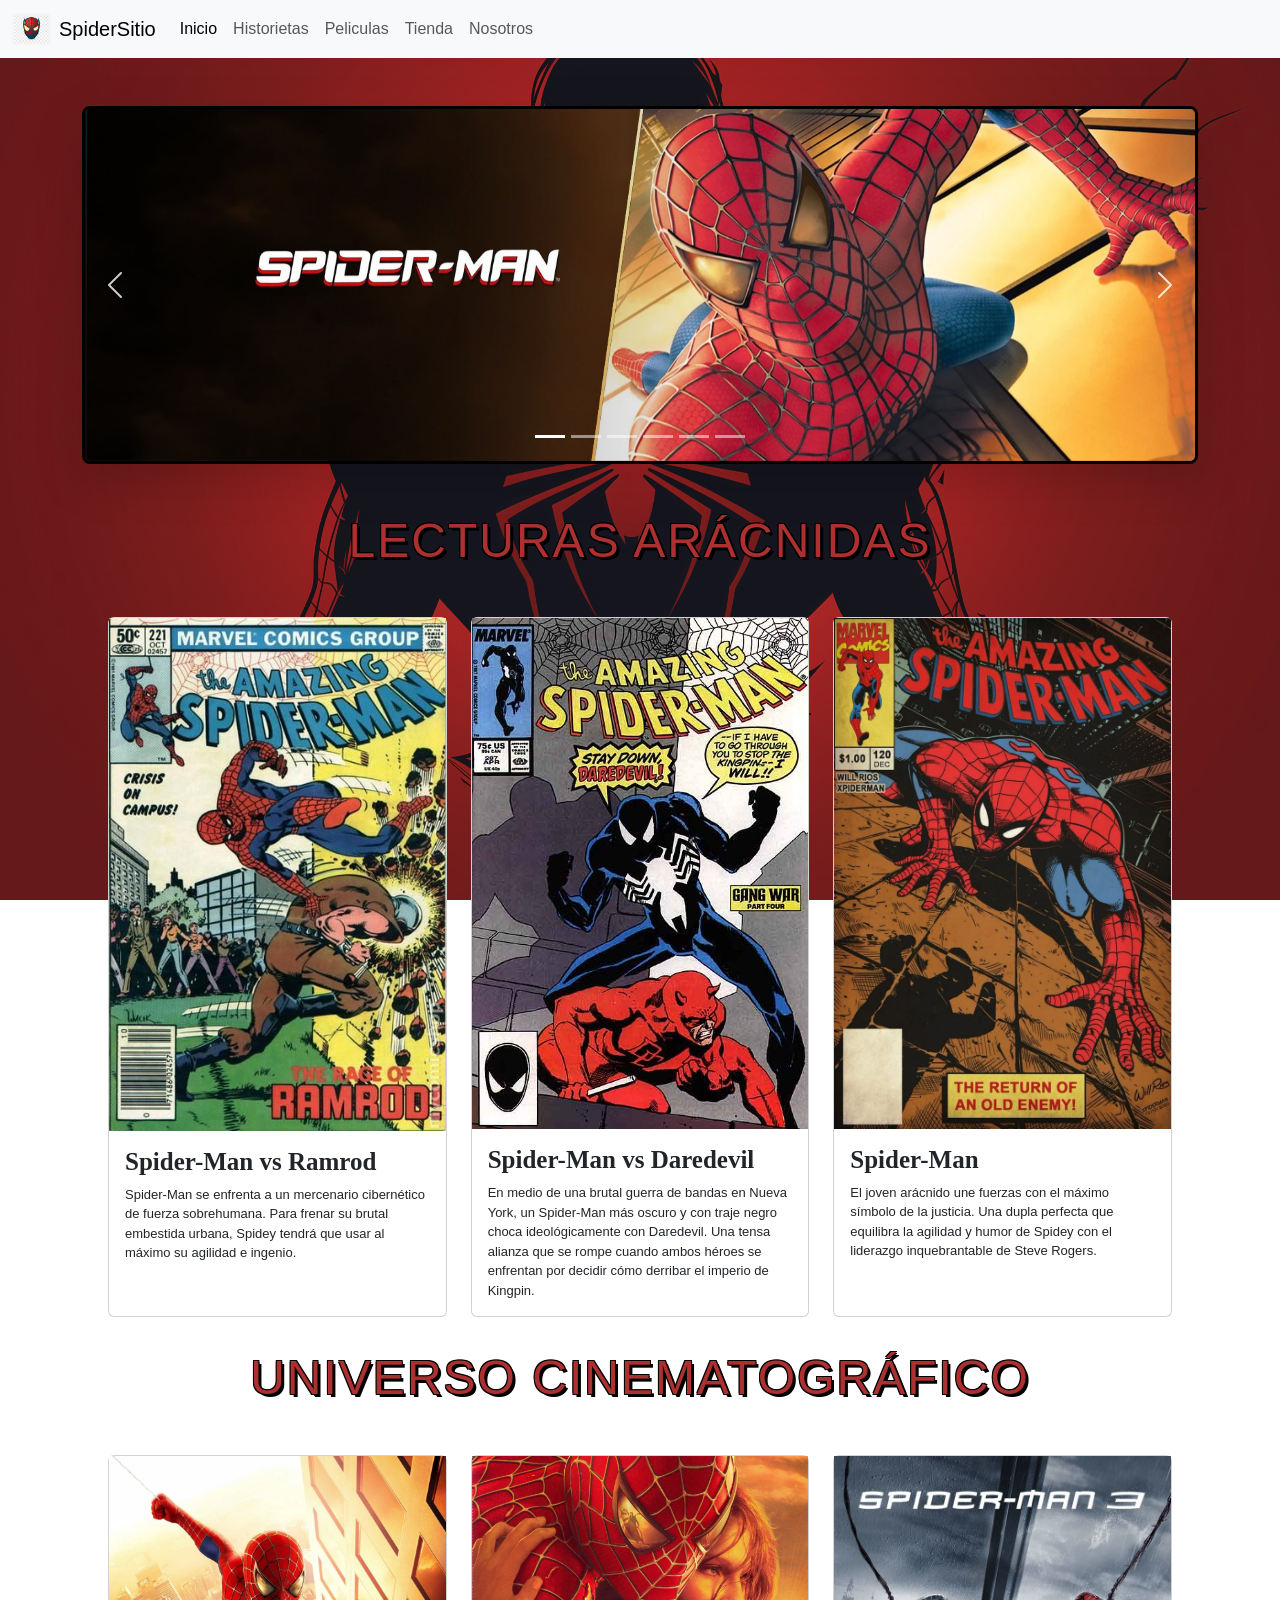
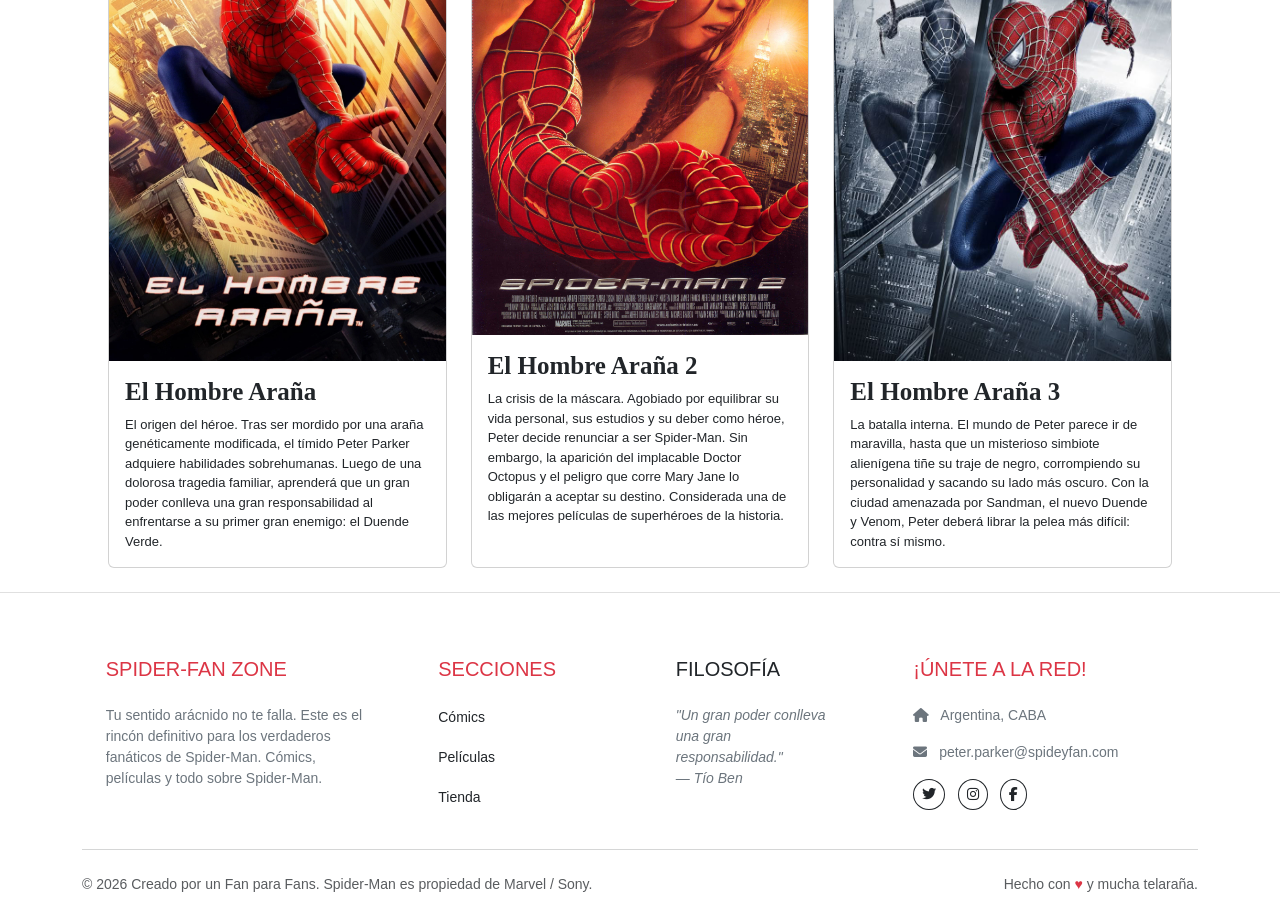
<file: index.html>
<!DOCTYPE html>
<html lang="en">
<head>
    <meta charset="UTF-8">
    <meta name="viewport" content="width=device-width, initial-scale=1.0">
    <title>Inicio</title>
    <link href="https://cdn.jsdelivr.net/npm/bootstrap@5.3.8/dist/css/bootstrap.min.css" rel="stylesheet" integrity="sha384-sRIl4kxILFvY47J16cr9ZwB07vP4J8+LH7qKQnuqkuIAvNWLzeN8tE5YBujZqJLB" crossorigin="anonymous">
    <link rel="stylesheet" href="https://cdnjs.cloudflare.com/ajax/libs/font-awesome/6.4.0/css/all.min.css" integrity="sha512-iecdLmaskl7CVkqkXNQ/ZH/XLlvWZOJyj7Yy7tcenmpD1ypASozpmT/E0iPtmFIB46ZmdtAc9eNBvH0H/ZpiBw==" crossorigin="anonymous" referrerpolicy="no-referrer" />
    <link rel="stylesheet" href="./css/style.css">
</head>
<body>
  
<header>
  <nav class="navbar navbar-expand-lg bg-body-tertiary">
    <div class="container-fluid">
      
      <a class="navbar-brand d-flex align-items-center" href="#">
        <img src="./img/spidey_icon.png" alt="Spider-Man Icon" class="spidey-logo">
        SpiderSitio
      </a>
      
      <button class="navbar-toggler spidey-menu-btn" type="button" data-bs-toggle="collapse" data-bs-target="#navbarNavAltMarkup" aria-controls="navbarNavAltMarkup" aria-expanded="false" aria-label="Toggle navigation">
          <span class="navbar-toggler-icon"></span>
      </button>
      
      <div class="collapse navbar-collapse" id="navbarNavAltMarkup">
        <div class="navbar-nav">
          <a class="nav-link active" aria-current="page" href="#">Inicio</a>
          <a class="nav-link" href="./pages/historietas.html">Historietas</a>
          <a class="nav-link" href="./pages/peliculas.html">Peliculas</a>
          <a class="nav-link" href="./pages/tienda.html">Tienda</a>
          <a class="nav-link" href="./pages/nosotros.html">Nosotros</a>
        </div>
      </div>

    </div>
  </nav>
</header>

<main class="mb-4">

  <div id="carruselSpiderMan" class="carousel slide container my-5" data-bs-ride="carousel" data-bs-interval="3000">
  
  <div class="carousel-indicators">
    <button type="button" data-bs-target="#carruselSpiderMan" data-bs-slide-to="0" class="active" aria-current="true" aria-label="Slide 1"></button>
    <button type="button" data-bs-target="#carruselSpiderMan" data-bs-slide-to="1" aria-label="Slide 2"></button>
    <button type="button" data-bs-target="#carruselSpiderMan" data-bs-slide-to="2" aria-label="Slide 3"></button>
    <button type="button" data-bs-target="#carruselSpiderMan" data-bs-slide-to="3" aria-label="Slide 4"></button>
    <button type="button" data-bs-target="#carruselSpiderMan" data-bs-slide-to="4" aria-label="Slide 5"></button>
    <button type="button" data-bs-target="#carruselSpiderMan" data-bs-slide-to="5" aria-label="Slide 6"></button>
  </div>

  <div class="carousel-inner rounded-3 shadow-lg" style="border: 3px solid #000;">
    
    <div class="carousel-item active">
      <img src="./img/banner1.jpg" class="d-block w-100 img-carrusel" alt="Spider-Man Acción 1">
      <div class="carousel-caption d-none d-md-block fondo-subtítulo">
        
      </div>
    </div>

    <div class="carousel-item">
      <img src="./img/araña2.jpg" class="d-block w-100 img-carrusel" alt="Spider-Man Acción 2">
      <div class="carousel-caption d-none d-md-block fondo-subtítulo">
        
      </div>
    </div>

    <div class="carousel-item">
      <img src="./img/banertom1.jpg" class="d-block w-100 img-carrusel" alt="Spider-Man Acción 3">
      <div class="carousel-caption d-none d-md-block fondo-subtítulo">
        
      </div>
    </div>

    <div class="carousel-item">
      <img src="./img/banertom2.jpg" class="d-block w-100 img-carrusel" alt="Spider-Man Acción 4">
      <div class="carousel-caption d-none d-md-block fondo-subtítulo">
        
      </div>
    </div>

    <div class="carousel-item">
      <img src="./img/banerand.jpg" class="d-block w-100 img-carrusel" alt="Spider-Man Acción 5">
      <div class="carousel-caption d-none d-md-block fondo-subtítulo">
        
      </div>
    </div>

    <div class="carousel-item">
      <img src="./img/andrew2.jpg" class="d-block w-100 img-carrusel" alt="Spider-Man Acción 6">
      <div class="carousel-caption d-none d-md-block fondo-subtítulo">
        
      </div>
    </div>

  </div>

  <button class="carousel-control-prev" type="button" data-bs-target="#carruselSpiderMan" data-bs-slide="prev">
    <span class="carousel-control-prev-icon" aria-hidden="true"></span>
    <span class="visually-hidden">Anterior</span>
  </button>
  <button class="carousel-control-next" type="button" data-bs-target="#carruselSpiderMan" data-bs-slide="next">
    <span class="carousel-control-next-icon" aria-hidden="true"></span>
    <span class="visually-hidden">Siguiente</span>
  </button>
</div>

  
  <h2 class="titulo-secundario"><a href="./pages/historietas.html" style="color: inherit; text-decoration: none;">Lecturas Arácnidas</a></h2>

  <div class="row row-cols-1 row-cols-md-3 g-4 contenedor-inicio">
  
  <div class="col">
    <div class="card h-100">
      <img src="./img/hombrearaña.jpg" class="card-img-top-1" alt="Ramrod">
      <div class="card-body">
        <h5 class="card-title fw-bold">Spider-Man vs Ramrod</h5>
        <p class="card-text">Spider-Man se enfrenta a un mercenario cibernético de fuerza sobrehumana. Para frenar su brutal embestida urbana, Spidey tendrá que usar al máximo su agilidad e ingenio.</p>
      </div>
    </div>
  </div>

  <div class="col">
    <div class="card h-100">
      <img src="./img/hombrearañana2.jpg" class="card-img-top-1" alt="Daredevil">
      <div class="card-body">
        <h5 class="card-title fw-bold">Spider-Man vs Daredevil</h5>
        <p class="card-text">En medio de una brutal guerra de bandas en Nueva York, un Spider-Man más oscuro y con traje negro choca ideológicamente con Daredevil. Una tensa alianza que se rompe cuando ambos héroes se enfrentan por decidir cómo derribar el imperio de Kingpin.</p>
      </div>
    </div>
  </div>

  <div class="col">
    <div class="card h-100">
      <img src="./img/hombrearaña3.jpg" class="card-img-top-1" alt="Return">
      <div class="card-body">
        <h5 class="card-title fw-bold">Spider-Man</h5>
        <p class="card-text">El joven arácnido une fuerzas con el máximo símbolo de la justicia. Una dupla perfecta que equilibra la agilidad y humor de Spidey con el liderazgo inquebrantable de Steve Rogers.</p>
      </div>
    </div>
  </div>

</div>

  
  <h2 class="titulo-secundario"><a href="./pages/peliculas.html" style="color: inherit; text-decoration: none;">Universo Cinematográfico</a></h2>

  <div class="row row-cols-1 row-cols-md-3 g-4 contenedor-inicio">
    <div class="col">
      <div class="card h-100">
        <img src="./img/Hombrepeli1.webp" class="card-img-top-1" alt="...">
        <div class="card-body">
          <h5 class="card-title fw-bold">El Hombre Araña</h5>
          <p class="card-text">El origen del héroe. Tras ser mordido por una araña genéticamente modificada, el tímido Peter Parker adquiere habilidades sobrehumanas. Luego de una dolorosa tragedia familiar, aprenderá que un gran poder conlleva una gran responsabilidad al enfrentarse a su primer gran enemigo: el Duende Verde.</p>
        </div>
      </div>
    </div>
    <div class="col">
      <div class="card h-100">
        <img src="./img/hombrepeli2.jpg" class="card-img-top-1" alt="...">
        <div class="card-body">
          <h5 class="card-title fw-bold">El Hombre Araña 2</h5>
          <p class="card-text">La crisis de la máscara. Agobiado por equilibrar su vida personal, sus estudios y su deber como héroe, Peter decide renunciar a ser Spider-Man. Sin embargo, la aparición del implacable Doctor Octopus y el peligro que corre Mary Jane lo obligarán a aceptar su destino. Considerada una de las mejores películas de superhéroes de la historia.</p>
        </div>
      </div>
    </div>
    <div class="col">
      <div class="card h-100">
        <img src="./img/hombrepeli3.jpg" class="card-img-top-1" alt="...">
        <div class="card-body">
          <h5 class="card-title fw-bold">El Hombre Araña 3</h5>
          <p class="card-text">La batalla interna. El mundo de Peter parece ir de maravilla, hasta que un misterioso simbiote alienígena tiñe su traje de negro, corrompiendo su personalidad y sacando su lado más oscuro. Con la ciudad amenazada por Sandman, el nuevo Duende y Venom, Peter deberá librar la pelea más difícil: contra sí mismo.</p>
        </div>
      </div>
    </div>
  </div>
</main>
    
<footer class="footer-blanco text-dark pt-5 pb-4">
    <div class="container text-center text-md-start">
        <div class="row text-center text-md-start">
            
            <div class="col-md-3 col-lg-3 col-xl-3 mx-auto mt-3">
                <h5 class="text-uppercase mb-4 font-weight-bold text-danger">Spider-Fan Zone</h5>
                <p class="text-secondary small">
                    Tu sentido arácnido no te falla. Este es el rincón definitivo para los verdaderos fanáticos de Spider-Man. Cómics, películas y todo sobre Spider-Man.
                </p>
            </div>

            <div class="col-md-2 col-lg-2 col-xl-2 mx-auto mt-3">
                <h5 class="text-uppercase mb-4 font-weight-bold text-danger">Secciones</h5>
                <p><a href="./pages/historietas.html" class="text-dark text-decoration-none hover-red small">Cómics</a></p>
                <p><a href="./pages/peliculas.html" class="text-dark text-decoration-none hover-red small">Películas</a></p>
                <p><a href="./pages/tienda.html" class="text-dark text-decoration-none hover-red small">Tienda</a></p>
            </div>

            <div class="col-md-3 col-lg-2 col-xl-2 mx-auto mt-3">
                <h5 class="text-uppercase mb-4 font-weight-bold text-dark">Filosofía</h5>
                <p class="fst-italic text-secondary small">
                    "Un gran poder conlleva una gran responsabilidad." <br>— Tío Ben
                </p>
            </div>

            <div class="col-md-4 col-lg-3 col-xl-3 mx-auto mt-3">
                <h5 class="text-uppercase mb-4 font-weight-bold text-danger">¡Únete a la Red!</h5>
                <p class="small text-secondary"><i class="fas fa-home me-2"></i> Argentina, CABA</p>
                <p class="small text-secondary"><i class="fas fa-envelope me-2"></i> peter.parker@spideyfan.com</p>
                
                <div class="mt-3">
                    <a href="https://x.com" class="btn btn-outline-dark btn-sm rounded-circle me-2"><i class="fab fa-twitter"></i></a>
                    <a href="https://www.instagram.com" class="btn btn-outline-dark btn-sm rounded-circle me-2"><i class="fab fa-instagram"></i></a>
                    <a href="https://www.facebook.com" class="btn btn-outline-dark btn-sm rounded-circle"><i class="fab fa-facebook-f"></i></a>
                </div>
            </div>
            
        </div>

        <hr class="mb-4 mt-4 text-muted">

        <div class="row align-items-center">
            <div class="col-md-7 col-lg-8 text-center text-md-start">
                <p class="small text-muted mb-0">
                    © 2026 Creado por un Fan para Fans. Spider-Man es propiedad de Marvel / Sony.
                </p>
            </div>
            <div class="col-md-5 col-lg-4 text-center text-md-end">
                <p class="small text-muted mb-0">Hecho con <span class="text-danger">♥</span> y mucha telaraña.</p>
            </div>
        </div>
    </div>
</footer>

  <script src="https://cdn.jsdelivr.net/npm/bootstrap@5.3.8/dist/js/bootstrap.bundle.min.js" integrity="sha384-FKyoEForCGlyvwx9Hj09JcYn3nv7wiPVlz7YYwJrWVcXK/BmnVDxM+D2scQbITxI" crossorigin="anonymous"></script>

</body>
</html>
</file>
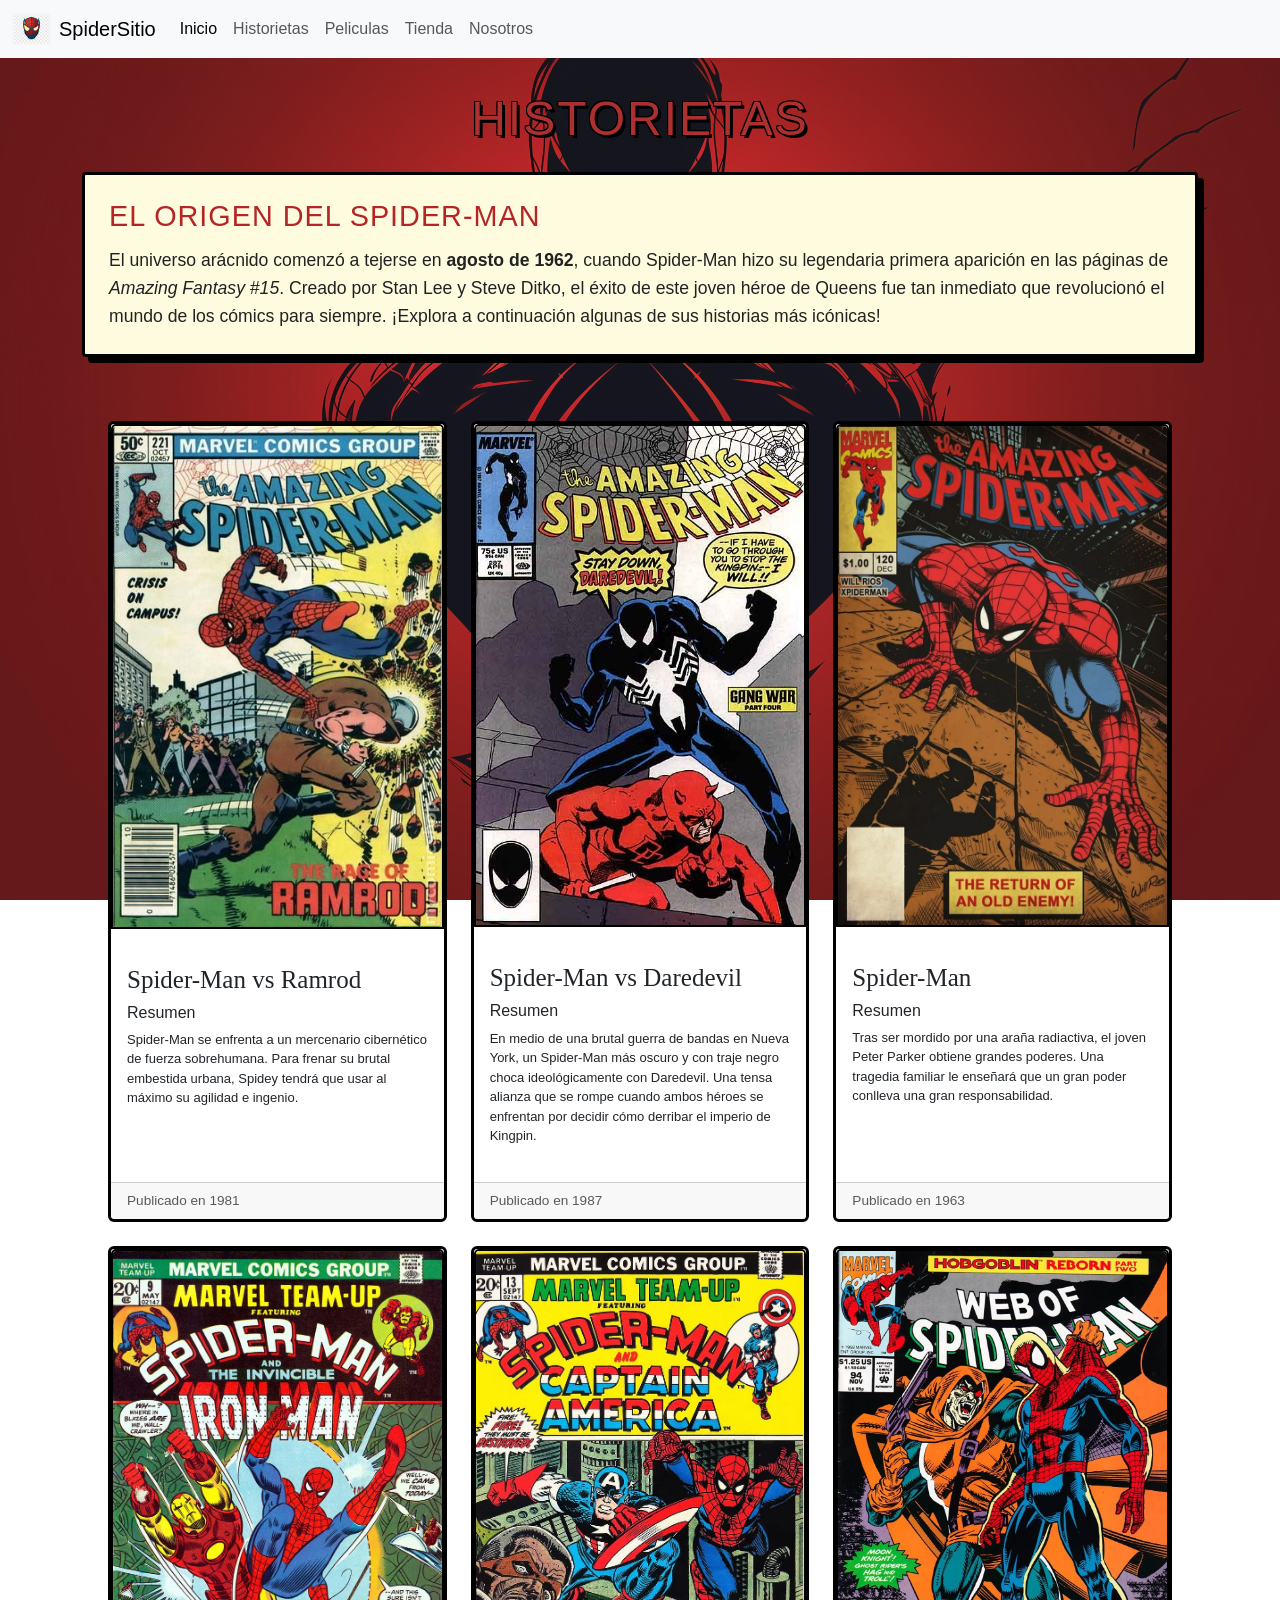
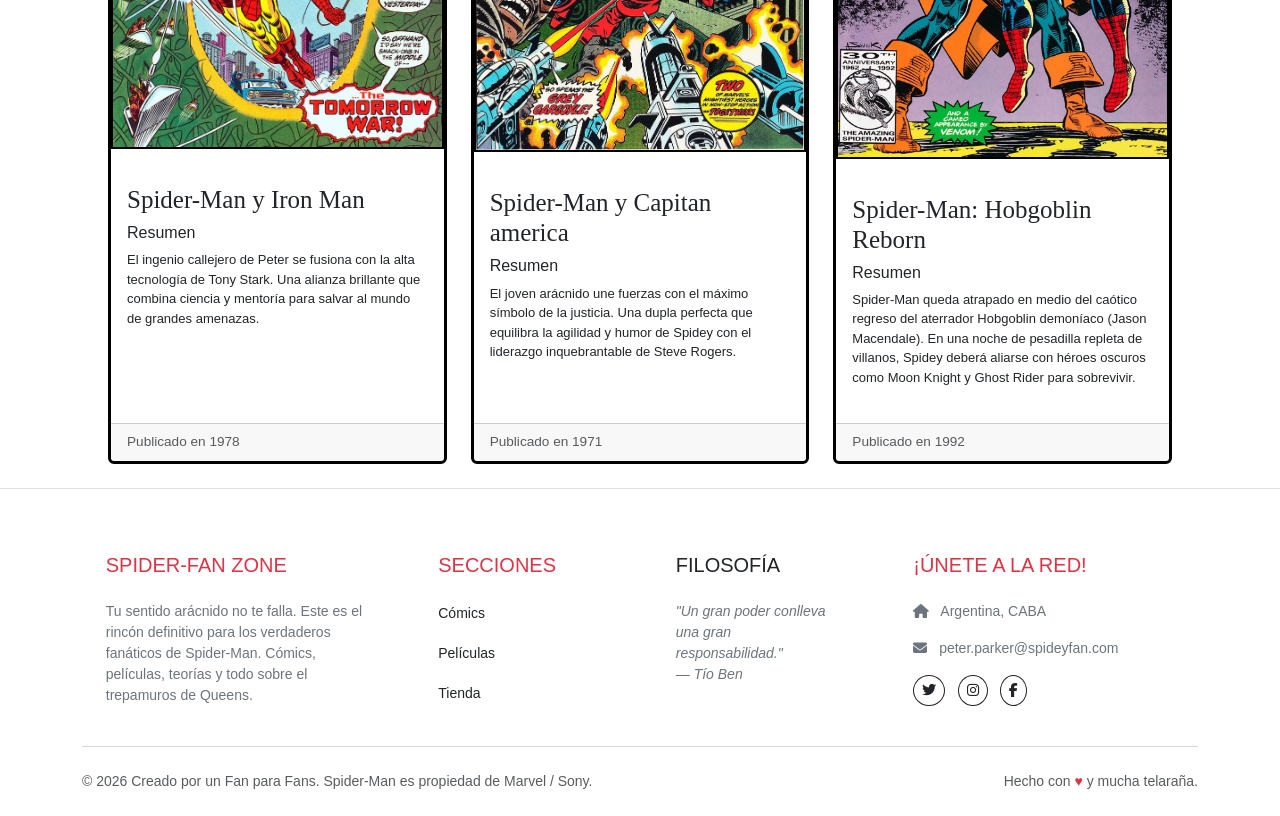
<file: pages/historietas.html>
<!DOCTYPE html>
<html lang="en">
<head>
    <meta charset="UTF-8">
    <meta name="viewport" content="width=device-width, initial-scale=1.0">
    <title>Historietas</title>
    <link href="https://cdn.jsdelivr.net/npm/bootstrap@5.3.8/dist/css/bootstrap.min.css" rel="stylesheet" integrity="sha384-sRIl4kxILFvY47J16cr9ZwB07vP4J8+LH7qKQnuqkuIAvNWLzeN8tE5YBujZqJLB" crossorigin="anonymous">
    <link rel="stylesheet" href="https://cdnjs.cloudflare.com/ajax/libs/font-awesome/6.4.0/css/all.min.css" integrity="sha512-iecdLmaskl7CVkqkXNQ/ZH/XLlvWZOJyj7Yy7tcenmpD1ypASozpmT/E0iPtmFIB46ZmdtAc9eNBvH0H/ZpiBw==" crossorigin="anonymous" referrerpolicy="no-referrer" />
    <link rel="stylesheet" href="../css/style.css">

</head>
<body>

<header>
  <nav class="navbar navbar-expand-lg bg-body-tertiary">
    <div class="container-fluid">
      
      <a class="navbar-brand d-flex align-items-center" href="../index.html">
        <img src="../img/spidey_icon.png" alt="Spider-Man Icon" class="spidey-logo">
        SpiderSitio
      </a>
      
      <button class="navbar-toggler spidey-menu-btn" type="button" data-bs-toggle="collapse" data-bs-target="#navbarNavAltMarkup" aria-controls="navbarNavAltMarkup" aria-expanded="false" aria-label="Toggle navigation">
          <span class="navbar-toggler-icon"></span>
      </button>
      
      <div class="collapse navbar-collapse" id="navbarNavAltMarkup">
        <div class="navbar-nav">
          <a class="nav-link active" aria-current="page" href="../index.html">Inicio</a>
          <a class="nav-link" href="#">Historietas</a>
          <a class="nav-link" href="./peliculas.html">Peliculas</a>
          <a class="nav-link" href="./tienda.html">Tienda</a>
          <a class="nav-link" href="./nosotros.html">Nosotros</a>
        </div>
      </div>

    </div>
  </nav>
</header>

<main class="mb-4">
          
      <h1 class="titulo-secundario">Historietas</h1>

<div class="container my-4">
  <div class="bloque-introduccion">
    <h3 class="subtitulo-comic">El Origen del Spider-Man</h3>
    <p class="descripcion-comic">
      El universo arácnido comenzó a tejerse en <strong>agosto de 1962</strong>, cuando Spider-Man hizo su legendaria primera aparición en las páginas de <em>Amazing Fantasy #15</em>. Creado por Stan Lee y Steve Ditko, el éxito de este joven héroe de Queens fue tan inmediato que revolucionó el mundo de los cómics para siempre. ¡Explora a continuación algunas de sus historias más icónicas!
    </p>
  </div>
</div>

        <div class="row row-cols-1 row-cols-md-3 g-4 contenedor">

  <div class="col">
    <div class="card h-100 ajuste-card">
      <img src="../img/hombrearaña.jpg" class="card-img-top ajustar-imagen" alt="...">
      <div class="card-body">
        <h5 class="card-title">Spider-Man vs Ramrod</h5>
        <h6>Resumen</h6>
        <p class="card-text">Spider-Man se enfrenta a un mercenario cibernético de fuerza sobrehumana. Para frenar su brutal embestida urbana, Spidey tendrá que usar al máximo su agilidad e ingenio.</p>
      </div>
      <div class="card-footer">
        <small class="text-body-secondary">Publicado en 1981</small>
      </div>
    </div>
  </div>
  <div class="col">
    <div class="card h-100 ajuste-card">
      <img src="../img/hombrearañana2.jpg" class="card-img-top ajustar-imagen" alt="...">
      <div class="card-body">
        <h5 class="card-title">Spider-Man vs Daredevil</h5>
        <h6>Resumen</h6>
        <p class="card-text">En medio de una brutal guerra de bandas en Nueva York, un Spider-Man más oscuro y con traje negro choca ideológicamente con Daredevil. Una tensa alianza que se rompe cuando ambos héroes se enfrentan por decidir cómo derribar el imperio de Kingpin.</p>
      </div>
      <div class="card-footer">
        <small class="text-body-secondary">Publicado en 1987</small>
      </div>
    </div>
  </div>
  <div class="col">
    <div class="card h-100 ajuste-card">
      <img src="../img/hombrearaña3.jpg" class="card-img-top ajustar-imagen" alt="...">
      <div class="card-body">
        <h5 class="card-title">Spider-Man</h5>
        <h6>Resumen</h6>
        <p class="card-text">Tras ser mordido por una araña radiactiva, el joven Peter Parker obtiene grandes poderes. Una tragedia familiar le enseñará que un gran poder conlleva una gran responsabilidad.</p>
      </div>
      <div class="card-footer">
        <small class="text-body-secondary">Publicado en 1963</small>
      </div>
    </div>
  </div>
  <div class="col">
    <div class="card h-100 ajuste-card">
      <img src="../img/hombrearaña4.jpg" class="card-img-top ajustar-imagen" alt="...">
      <div class="card-body">
        <h5 class="card-title">Spider-Man y Iron Man</h5>
        <h6>Resumen</h6>
        <p class="card-text">El ingenio callejero de Peter se fusiona con la alta tecnología de Tony Stark. Una alianza brillante que combina ciencia y mentoría para salvar al mundo de grandes amenazas.</p>
      </div>
      <div class="card-footer">
        <small class="text-body-secondary">Publicado en 1978</small>
      </div>
    </div>
  </div>
  <div class="col">
    <div class="card h-100 ajuste-card">
      <img src="../img/hombrearaña5.jpg" class="card-img-top ajustar-imagen" alt="...">
      <div class="card-body">
        <h5 class="card-title">Spider-Man y Capitan america</h5>
        <h6>Resumen</h6>
        <p class="card-text">El joven arácnido une fuerzas con el máximo símbolo de la justicia. Una dupla perfecta que equilibra la agilidad y humor de Spidey con el liderazgo inquebrantable de Steve Rogers.</p>
      </div>
      <div class="card-footer">
        <small class="text-body-secondary">Publicado en 1971</small>
      </div>
    </div>
  </div>
  <div class="col">
    <div class="card h-100 ajuste-card">
      <img src="../img/historietault.jpg" class="card-img-top ajustar-imagen" alt="...">
      <div class="card-body">
        <h5 class="card-title">Spider-Man: Hobgoblin Reborn</h5>
        <h6>Resumen</h6>
        <p class="card-text">Spider-Man queda atrapado en medio del caótico regreso del aterrador Hobgoblin demoníaco (Jason Macendale). En una noche de pesadilla repleta de villanos, Spidey deberá aliarse con héroes oscuros como Moon Knight y Ghost Rider para sobrevivir.</p>
      </div>
      <div class="card-footer">
        <small class="text-body-secondary">Publicado en 1992</small>
      </div>
    </div>
  </div>
</div>
</main>


<footer class="footer-blanco text-dark pt-5 pb-4">
    <div class="container text-center text-md-start">
        <div class="row text-center text-md-start">
            
            <div class="col-md-3 col-lg-3 col-xl-3 mx-auto mt-3">
                <h5 class="text-uppercase mb-4 font-weight-bold text-danger">Spider-Fan Zone</h5>
                <p class="text-secondary small">
                    Tu sentido arácnido no te falla. Este es el rincón definitivo para los verdaderos fanáticos de Spider-Man. Cómics, películas, teorías y todo sobre el trepamuros de Queens.
                </p>
            </div>

            <div class="col-md-2 col-lg-2 col-xl-2 mx-auto mt-3">
                <h5 class="text-uppercase mb-4 font-weight-bold text-danger">Secciones</h5>
                <p><a href="#" class="text-dark text-decoration-none hover-red small">Cómics</a></p>
                <p><a href="./peliculas.html" class="text-dark text-decoration-none hover-red small">Películas</a></p>
                <p><a href="./tienda.html" class="text-dark text-decoration-none hover-red small">Tienda</a></p>
            </div>

            <div class="col-md-3 col-lg-2 col-xl-2 mx-auto mt-3">
                <h5 class="text-uppercase mb-4 font-weight-bold text-dark">Filosofía</h5>
                <p class="fst-italic text-secondary small">
                    "Un gran poder conlleva una gran responsabilidad." <br>— Tío Ben
                </p>
            </div>

            <div class="col-md-4 col-lg-3 col-xl-3 mx-auto mt-3">
                <h5 class="text-uppercase mb-4 font-weight-bold text-danger">¡Únete a la Red!</h5>
                <p class="small text-secondary"><i class="fas fa-home me-2"></i> Argentina, CABA</p>
                <p class="small text-secondary"><i class="fas fa-envelope me-2"></i> peter.parker@spideyfan.com</p>
                
                <div class="mt-3">
                    <a href="https://x.com" class="btn btn-outline-dark btn-sm rounded-circle me-2"><i class="fab fa-twitter"></i></a>
                    <a href="https://www.instagram.com" class="btn btn-outline-dark btn-sm rounded-circle me-2"><i class="fab fa-instagram"></i></a>
                    <a href="https://www.facebook.com" class="btn btn-outline-dark btn-sm rounded-circle"><i class="fab fa-facebook-f"></i></a>
                </div>
            </div>
            
        </div>

        <hr class="mb-4 mt-4 text-muted">

        <div class="row align-items-center">
            <div class="col-md-7 col-lg-8 text-center text-md-start">
                <p class="small text-muted mb-0">
                    © 2026 Creado por un Fan para Fans. Spider-Man es propiedad de Marvel / Sony.
                </p>
            </div>
            <div class="col-md-5 col-lg-4 text-center text-md-end">
                <p class="small text-muted mb-0">Hecho con <span class="text-danger">♥</span> y mucha telaraña.</p>
            </div>
        </div>
    </div>
</footer>

    <script src="https://cdn.jsdelivr.net/npm/bootstrap@5.3.8/dist/js/bootstrap.bundle.min.js" integrity="sha384-FKyoEForCGlyvwx9Hj09JcYn3nv7wiPVlz7YYwJrWVcXK/BmnVDxM+D2scQbITxI" crossorigin="anonymous"></script>
    
</body>
</html>
</file>
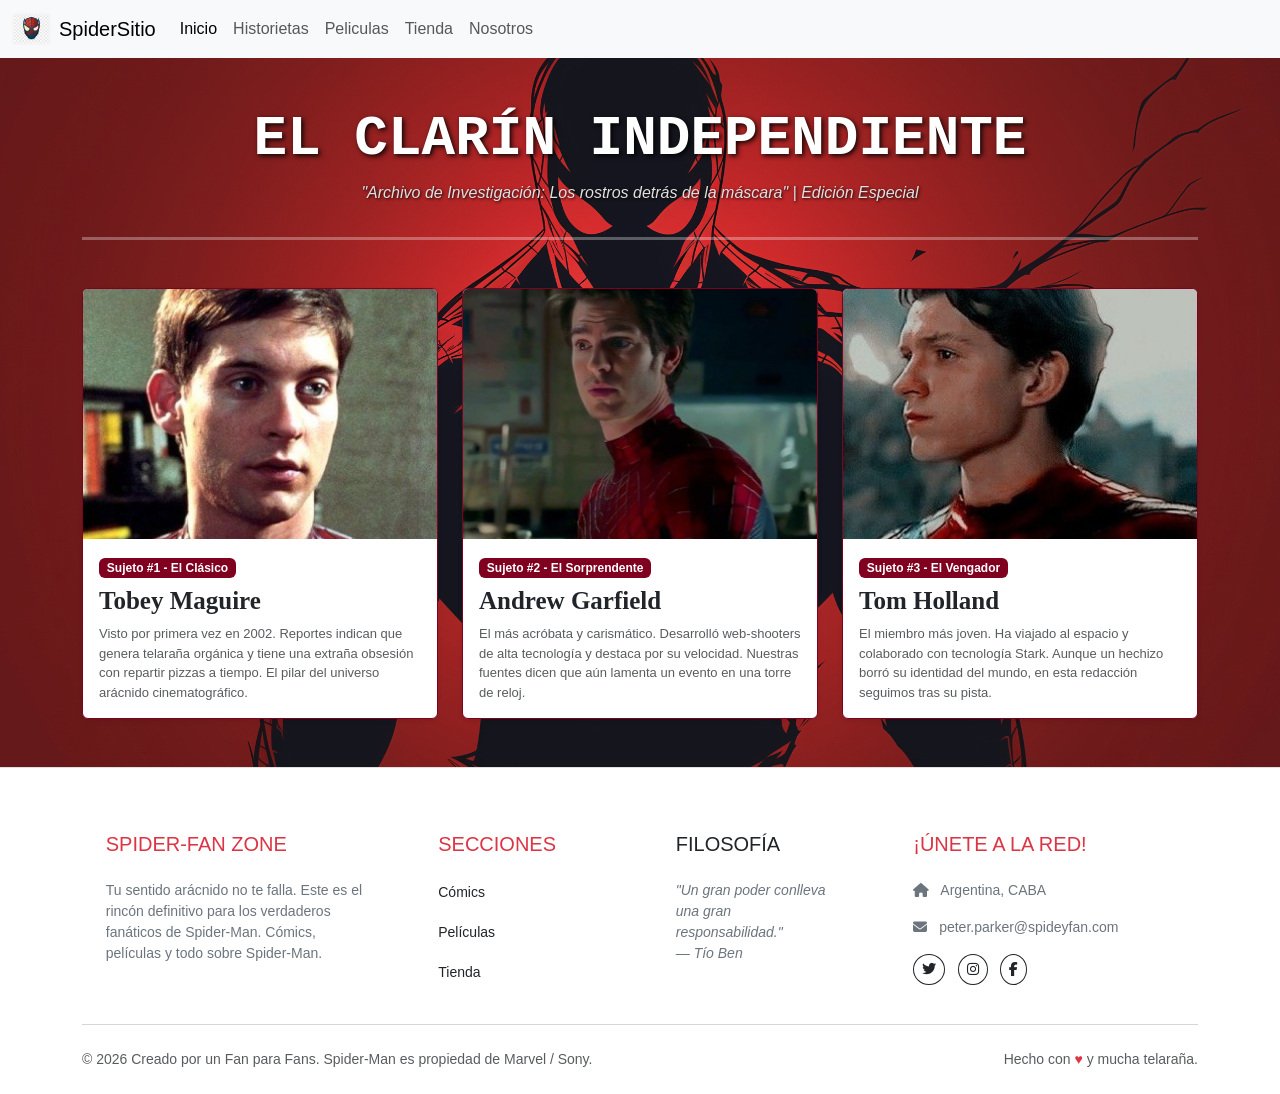
<file: pages/nosotros.html>
<!DOCTYPE html>
<html lang="en">
<head>
    <meta charset="UTF-8">
    <meta name="viewport" content="width=device-width, initial-scale=1.0">
    <title>Nosotros</title>
    <link href="https://cdn.jsdelivr.net/npm/bootstrap@5.3.8/dist/css/bootstrap.min.css" rel="stylesheet" integrity="sha384-sRIl4kxILFvY47J16cr9ZwB07vP4J8+LH7qKQnuqkuIAvNWLzeN8tE5YBujZqJLB" crossorigin="anonymous">
    <link rel="stylesheet" href="https://cdnjs.cloudflare.com/ajax/libs/font-awesome/6.4.0/css/all.min.css" integrity="sha512-iecdLmaskl7CVkqkXNQ/ZH/XLlvWZOJyj7Yy7tcenmpD1ypASozpmT/E0iPtmFIB46ZmdtAc9eNBvH0H/ZpiBw==" crossorigin="anonymous" referrerpolicy="no-referrer" />
    <link rel="stylesheet" href="../css/style.css">
</head>
<body>
    
<header>
  <nav class="navbar navbar-expand-lg bg-body-tertiary">
    <div class="container-fluid">
      
      <a class="navbar-brand d-flex align-items-center" href="../index.html">
        <img src="../img/spidey_icon.png" alt="Spider-Man Icon" class="spidey-logo">
        SpiderSitio
      </a>
      
      <button class="navbar-toggler spidey-menu-btn" type="button" data-bs-toggle="collapse" data-bs-target="#navbarNavAltMarkup" aria-controls="navbarNavAltMarkup" aria-expanded="false" aria-label="Toggle navigation">
          <span class="navbar-toggler-icon"></span>
      </button>
      
      <div class="collapse navbar-collapse" id="navbarNavAltMarkup">
        <div class="navbar-nav">
          <a class="nav-link active" aria-current="page" href="../index.html">Inicio</a>
          <a class="nav-link" href="./historietas.html">Historietas</a>
          <a class="nav-link" href="./peliculas.html">Peliculas</a>
          <a class="nav-link" href="./tienda.html">Tienda</a>
          <a class="nav-link" href="#">Nosotros</a>
        </div>
      </div>

    </div>
  </nav>
</header>
  
<main>
  

        <div class="container my-5">
  
  <div class="text-center border-bottom border-3 border-dark pb-3 mb-5">
    <h1 class="display-4 fw-bold font-monospace text-uppercase">El Clarín Independiente</h1>
    <p class="fst-italic">"Archivo de Investigación: Los rostros detrás de la máscara" | Edición Especial</p>
  </div>

  
  <div class="row row-cols-1 row-cols-md-3 g-4">
    
    
    <div class="col">
      <div class="card h-100 shadow-sm border-danger">
        <img src="../img/toby1.jpg" class="card-img-top" alt="Tobey Maguire" style="height: 250px; object-fit: cover;">
        <div class="card-body">
          <span class="badge bg-danger mb-2">Sujeto #1 - El Clásico</span>
          <h5 class="card-title fw-bold">Tobey Maguire</h5>
          <p class="card-text text-muted">Visto por primera vez en 2002. Reportes indican que genera telaraña orgánica y tiene una extraña obsesión con repartir pizzas a tiempo. El pilar del universo arácnido cinematográfico.</p>
        </div>
      </div>
    </div>

    
    <div class="col">
      <div class="card h-100 shadow-sm border-primary">
        <img src="../img/andrew3.jpg" class="card-img-top" alt="Andrew Garfield" style="height: 250px; object-fit: cover;">
        <div class="card-body">
          <span class="badge bg-primary mb-2">Sujeto #2 - El Sorprendente</span>
          <h5 class="card-title fw-bold">Andrew Garfield</h5>
          <p class="card-text text-muted">El más acróbata y carismático. Desarrolló web-shooters de alta tecnología y destaca por su velocidad. Nuestras fuentes dicen que aún lamenta un evento en una torre de reloj.</p>
        </div>
      </div>
    </div>

    
    <div class="col">
      <div class="card h-100 shadow-sm border-dark">
        <img src="../img/tom4.jpg" class="card-img-top" alt="Tom Holland" style="height: 250px; object-fit: cover;">
        <div class="card-body">
          <span class="badge bg-dark mb-2">Sujeto #3 - El Vengador</span>
          <h5 class="card-title fw-bold">Tom Holland</h5>
          <p class="card-text text-muted">El miembro más joven. Ha viajado al espacio y colaborado con tecnología Stark. Aunque un hechizo borró su identidad del mundo, en esta redacción seguimos tras su pista.</p>
        </div>
      </div>
    </div>

  </div>
</div>

</main>
    
<footer class="footer-blanco text-dark pt-5 pb-4">
    <div class="container text-center text-md-start">
        <div class="row text-center text-md-start">
            
            <div class="col-md-3 col-lg-3 col-xl-3 mx-auto mt-3">
                <h5 class="text-uppercase mb-4 font-weight-bold text-danger">Spider-Fan Zone</h5>
                <p class="text-secondary small">
                    Tu sentido arácnido no te falla. Este es el rincón definitivo para los verdaderos fanáticos de Spider-Man. Cómics, películas y todo sobre Spider-Man.
                </p>
            </div>

            <div class="col-md-2 col-lg-2 col-xl-2 mx-auto mt-3">
                <h5 class="text-uppercase mb-4 font-weight-bold text-danger">Secciones</h5>
                <p><a href="./historietas.html" class="text-dark text-decoration-none hover-red small">Cómics</a></p>
                <p><a href="./peliculas.html" class="text-dark text-decoration-none hover-red small">Películas</a></p>
                <p><a href="./tienda.html" class="text-dark text-decoration-none hover-red small">Tienda</a></p>
            </div>

            <div class="col-md-3 col-lg-2 col-xl-2 mx-auto mt-3">
                <h5 class="text-uppercase mb-4 font-weight-bold text-dark">Filosofía</h5>
                <p class="fst-italic text-secondary small">
                    "Un gran poder conlleva una gran responsabilidad." <br>— Tío Ben
                </p>
            </div>

            <div class="col-md-4 col-lg-3 col-xl-3 mx-auto mt-3">
                <h5 class="text-uppercase mb-4 font-weight-bold text-danger">¡Únete a la Red!</h5>
                <p class="small text-secondary"><i class="fas fa-home me-2"></i> Argentina, CABA</p>
                <p class="small text-secondary"><i class="fas fa-envelope me-2"></i> peter.parker@spideyfan.com</p>
                
                <div class="mt-3">
                    <a href="https://x.com" class="btn btn-outline-dark btn-sm rounded-circle me-2"><i class="fab fa-twitter"></i></a>
                    <a href="https://www.instagram.com" class="btn btn-outline-dark btn-sm rounded-circle me-2"><i class="fab fa-instagram"></i></a>
                    <a href="https://www.facebook.com" class="btn btn-outline-dark btn-sm rounded-circle"><i class="fab fa-facebook-f"></i></a>
                </div>
            </div>
            
        </div>

        <hr class="mb-4 mt-4 text-muted">

        <div class="row align-items-center">
            <div class="col-md-7 col-lg-8 text-center text-md-start">
                <p class="small text-muted mb-0">
                    © 2026 Creado por un Fan para Fans. Spider-Man es propiedad de Marvel / Sony.
                </p>
            </div>
            <div class="col-md-5 col-lg-4 text-center text-md-end">
                <p class="small text-muted mb-0">Hecho con <span class="text-danger">♥</span> y mucha telaraña.</p>
            </div>
        </div>
    </div>
</footer>

    <script src="https://cdn.jsdelivr.net/npm/bootstrap@5.3.8/dist/js/bootstrap.bundle.min.js" integrity="sha384-FKyoEForCGlyvwx9Hj09JcYn3nv7wiPVlz7YYwJrWVcXK/BmnVDxM+D2scQbITxI" crossorigin="anonymous"></script>
</body>
</html>
</file>
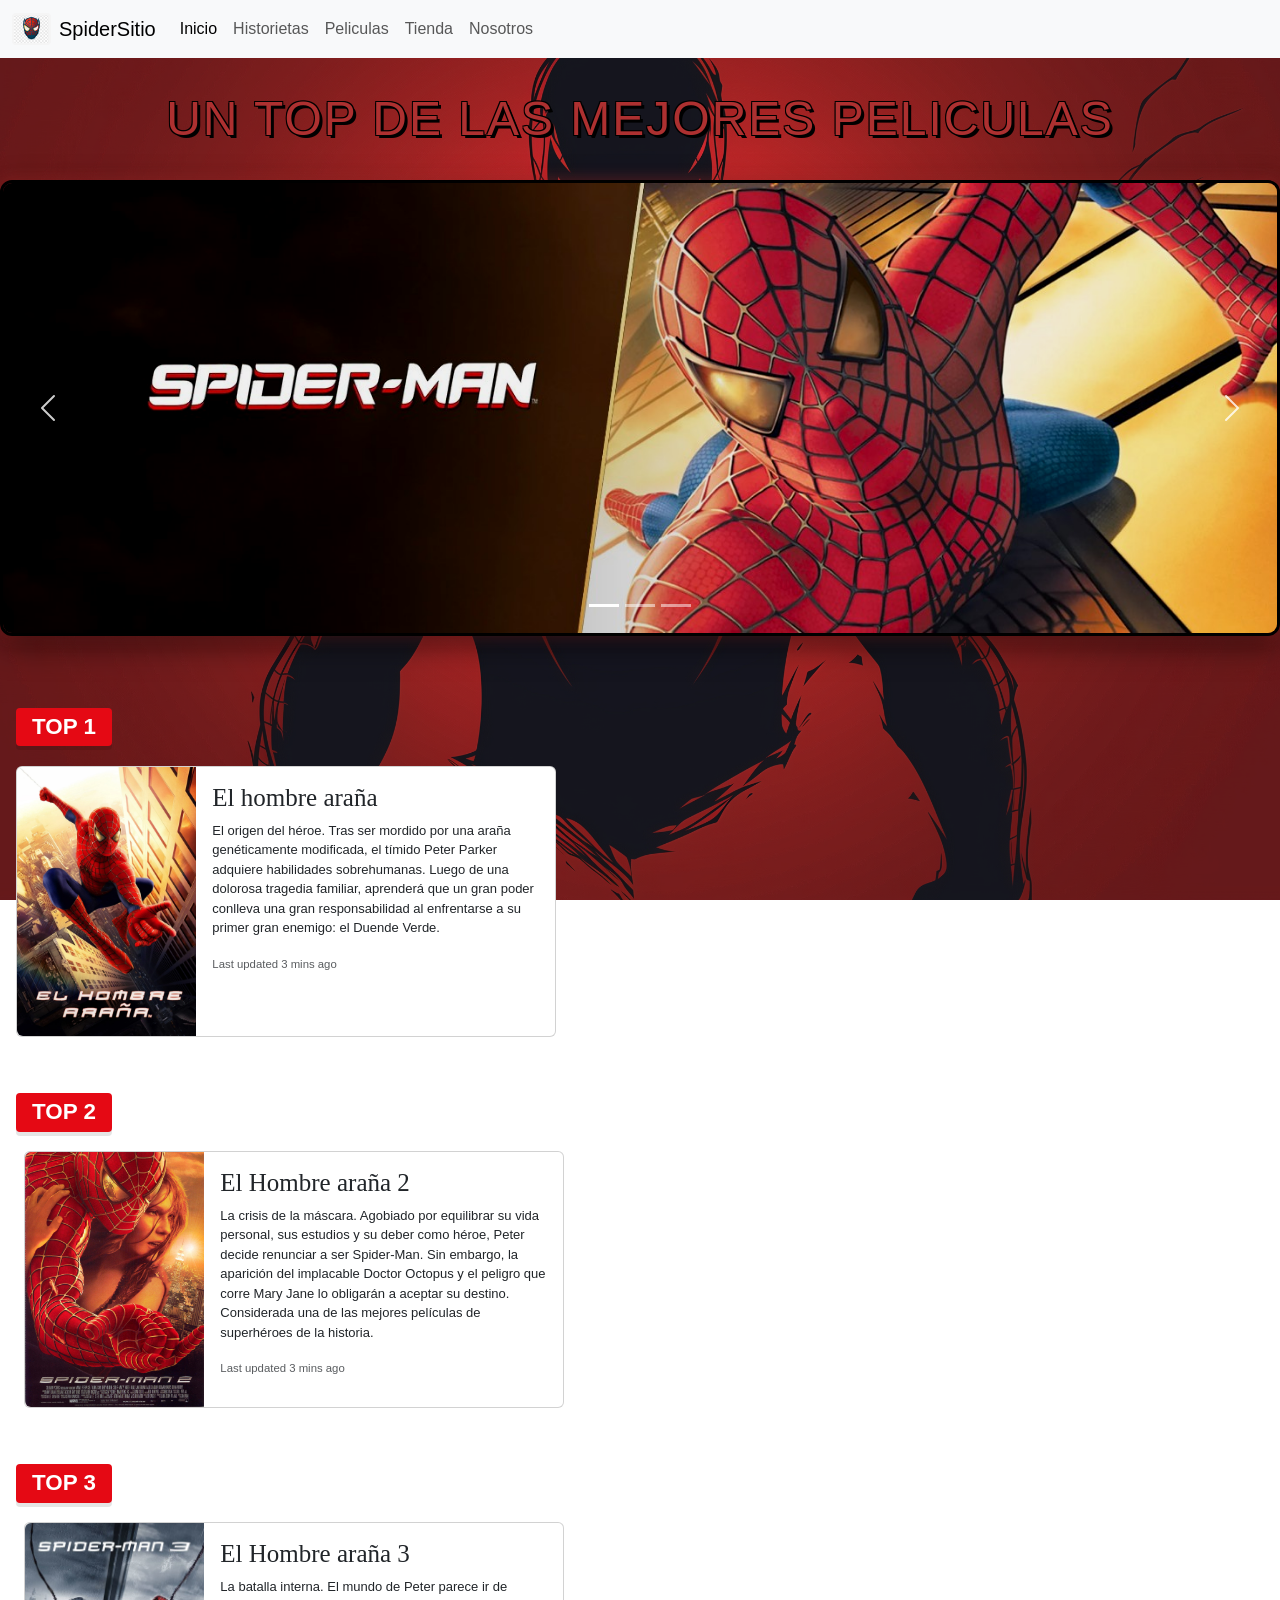
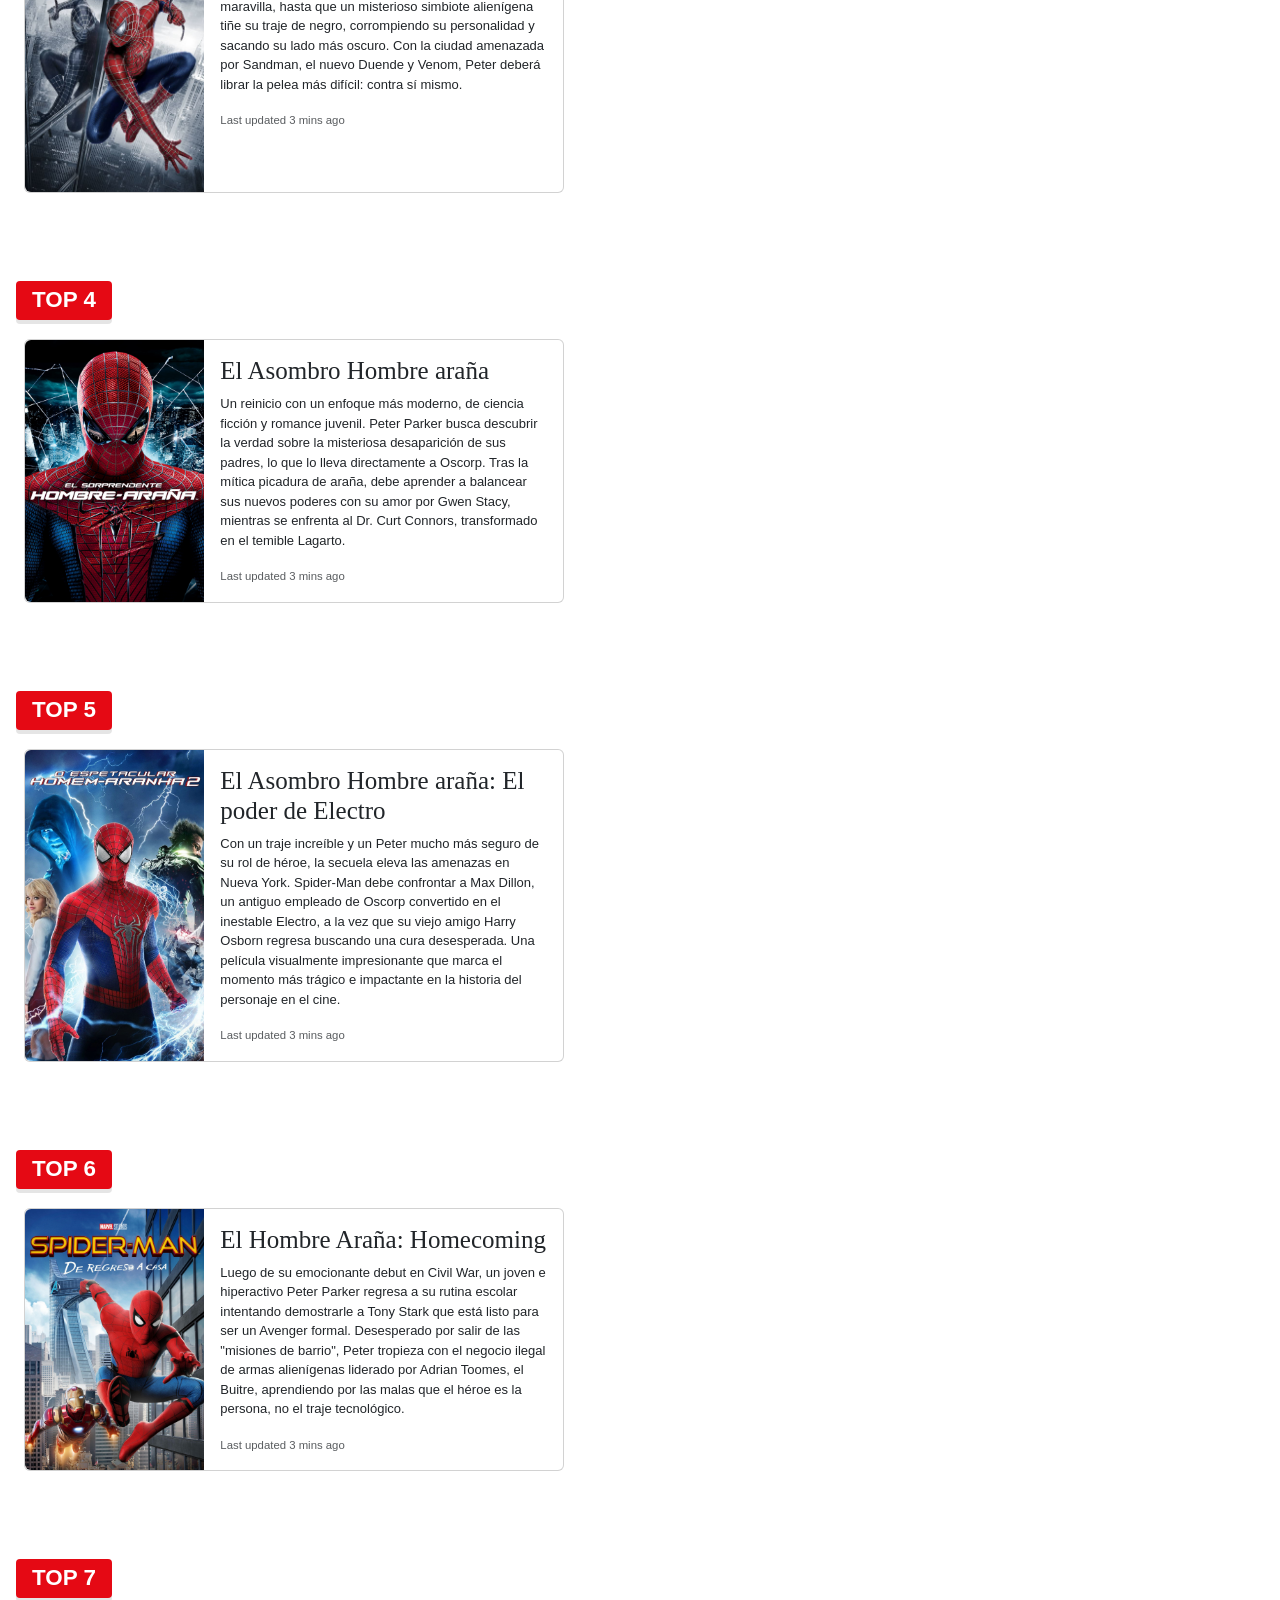
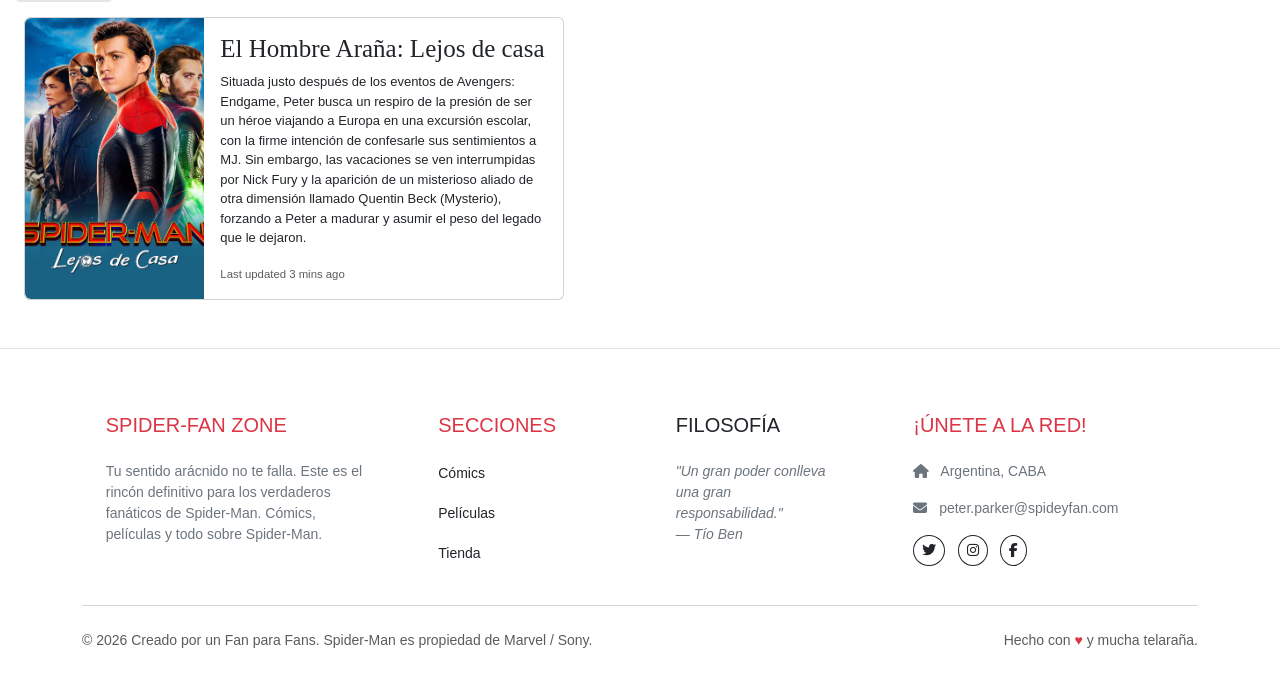
<file: pages/peliculas.html>
<!DOCTYPE html>
<html lang="en">
<head>
    <meta charset="UTF-8">
    <meta name="viewport" content="width=device-width, initial-scale=1.0">
    <title>Peliculas</title>
    <link href="https://cdn.jsdelivr.net/npm/bootstrap@5.3.8/dist/css/bootstrap.min.css" rel="stylesheet" integrity="sha384-sRIl4kxILFvY47J16cr9ZwB07vP4J8+LH7qKQnuqkuIAvNWLzeN8tE5YBujZqJLB" crossorigin="anonymous">
    <link rel="stylesheet" href="https://cdnjs.cloudflare.com/ajax/libs/font-awesome/6.4.0/css/all.min.css" integrity="sha512-iecdLmaskl7CVkqkXNQ/ZH/XLlvWZOJyj7Yy7tcenmpD1ypASozpmT/E0iPtmFIB46ZmdtAc9eNBvH0H/ZpiBw==" crossorigin="anonymous" referrerpolicy="no-referrer" />
    <link rel="stylesheet" href="../css/style.css">
</head>
<body>


<header>
  <nav class="navbar navbar-expand-lg bg-body-tertiary">
    <div class="container-fluid">
      
      <a class="navbar-brand d-flex align-items-center" href="../index.html">
        <img src="../img/spidey_icon.png" alt="Spider-Man Icon" class="spidey-logo">
        SpiderSitio
      </a>
      
      <button class="navbar-toggler spidey-menu-btn" type="button" data-bs-toggle="collapse" data-bs-target="#navbarNavAltMarkup" aria-controls="navbarNavAltMarkup" aria-expanded="false" aria-label="Toggle navigation">
          <span class="navbar-toggler-icon"></span>
      </button>
      
      <div class="collapse navbar-collapse" id="navbarNavAltMarkup">
        <div class="navbar-nav">
          <a class="nav-link active" aria-current="page" href="../index.html">Inicio</a>
          <a class="nav-link" href="./historietas.html">Historietas</a>
          <a class="nav-link" href="#">Peliculas</a>
          <a class="nav-link" href="./tienda.html">Tienda</a>
          <a class="nav-link" href="./nosotros.html">Nosotros</a>
        </div>
      </div>

    </div>
  </nav>
</header>

<main>

      <h1 class="titulo-secundario">Un Top de las mejores peliculas</h1>

      <div id="carouselExampleIndicators" class="carousel slide ajuste-carrusel">
  <div class="carousel-indicators">
    <button type="button" data-bs-target="#carouselExampleIndicators" data-bs-slide-to="0" class="active" aria-current="true" aria-label="Slide 1"></button>
    <button type="button" data-bs-target="#carouselExampleIndicators" data-bs-slide-to="1" aria-label="Slide 2"></button>
    <button type="button" data-bs-target="#carouselExampleIndicators" data-bs-slide-to="2" aria-label="Slide 3"></button>
  </div>
  <div class="carousel-inner">
    <div class="carousel-item active">
      <img src="../img/banner1.jpg" class="d-block w-100 peli-imagenes" alt="...">
    </div>
    <div class="carousel-item">
      <img src="../img/araña2.jpg" class="d-block w-100 peli-imagenes" alt="...">
    </div>
    <div class="carousel-item">
      <img src="../img/araña3.jpg" class="d-block w-100 peli-imagenes" alt="...">
    </div>
  </div>
  <button class="carousel-control-prev" type="button" data-bs-target="#carouselExampleIndicators" data-bs-slide="prev">
    <span class="carousel-control-prev-icon" aria-hidden="true"></span>
    <span class="visually-hidden">Previous</span>
  </button>
  <button class="carousel-control-next" type="button" data-bs-target="#carouselExampleIndicators" data-bs-slide="next">
    <span class="carousel-control-next-icon" aria-hidden="true"></span>
    <span class="visually-hidden">Next</span>
  </button>
</div>

  


<h2 class="tops text-center text-md-start ms-md-3">Top 1</h2>

<div class="card mb-3 mx-auto ms-md-3 me-md-auto" style="max-width: 540px;">
  <div class="row g-0">
    <div class="col-md-4">
      <img src="../img/Hombrepeli1.webp" class="img-fluid rounded-start" alt="...">
    </div>
    <div class="col-md-8">
      <div class="card-body">
        <h5 class="card-title">El hombre araña</h5>
        <p class="card-text">El origen del héroe. Tras ser mordido por una araña genéticamente modificada, el tímido Peter Parker adquiere habilidades sobrehumanas. Luego de una dolorosa tragedia familiar, aprenderá que un gran poder conlleva una gran responsabilidad al enfrentarse a su primer gran enemigo: el Duende Verde.</p>
        <p class="card-text"><small class="text-body-secondary">Last updated 3 mins ago</small></p>
      </div>
    </div>
  </div>
</div>

<h2 class="tops text-center text-md-start ms-md-3">Top 2</h2>

<div class="card mb-3 mx-auto ms-md-4 me-md-auto" style="max-width: 540px;">
  <div class="row g-0">
    <div class="col-md-4">
      <img src="../img/hombrepeli2.jpg" class="img-fluid rounded-start" alt="...">
    </div>
    <div class="col-md-8">
      <div class="card-body">
        <h5 class="card-title">El Hombre araña 2</h5>
        <p class="card-text">La crisis de la máscara. Agobiado por equilibrar su vida personal, sus estudios y su deber como héroe, Peter decide renunciar a ser Spider-Man. Sin embargo, la aparición del implacable Doctor Octopus y el peligro que corre Mary Jane lo obligarán a aceptar su destino. Considerada una de las mejores películas de superhéroes de la historia.</p>
        <p class="card-text"><small class="text-body-secondary">Last updated 3 mins ago</small></p>
      </div>
    </div>
  </div>
</div>

<h2 class="tops text-center text-md-start ms-md-3">Top 3</h2>

<div class="card mb-5 mx-auto ms-md-4 me-md-auto" style="max-width: 540px;">
  <div class="row g-0">
    <div class="col-md-4">
      <img src="../img/hombrepeli3.jpg" class="img-fluid rounded-start" alt="...">
    </div>
    <div class="col-md-8">
      <div class="card-body">
        <h5 class="card-title">El Hombre araña 3</h5>
        <p class="card-text">La batalla interna. El mundo de Peter parece ir de maravilla, hasta que un misterioso simbiote alienígena tiñe su traje de negro, corrompiendo su personalidad y sacando su lado más oscuro. Con la ciudad amenazada por Sandman, el nuevo Duende y Venom, Peter deberá librar la pelea más difícil: contra sí mismo.</p>
        <p class="card-text"><small class="text-body-secondary">Last updated 3 mins ago</small></p>
      </div>
    </div>
  </div>
</div>

<h2 class="tops text-center text-md-start ms-md-3">Top 4</h2>

<div class="card mb-5 mx-auto ms-md-4 me-md-auto" style="max-width: 540px;">
  <div class="row g-0">
    <div class="col-md-4">
      <img src="../img/asombroso.jpg" class="img-fluid rounded-start" alt="...">
    </div>
    <div class="col-md-8">
      <div class="card-body">
        <h5 class="card-title">El Asombro Hombre araña</h5>
        <p class="card-text">Un reinicio con un enfoque más moderno, de ciencia ficción y romance juvenil. Peter Parker busca descubrir la verdad sobre la misteriosa desaparición de sus padres, lo que lo lleva directamente a Oscorp. Tras la mítica picadura de araña, debe aprender a balancear sus nuevos poderes con su amor por Gwen Stacy, mientras se enfrenta al Dr. Curt Connors, transformado en el temible Lagarto.</p>
        <p class="card-text"><small class="text-body-secondary">Last updated 3 mins ago</small></p>
      </div>
    </div>
  </div>
</div>

<h2 class="tops text-center text-md-start ms-md-3">Top 5</h2>

<div class="card mb-5 mx-auto ms-md-4 me-md-auto" style="max-width: 540px;">
  <div class="row g-0">
    <div class="col-md-4">
      <img src="../img/asombroso50.jpg" class="img-fluid rounded-start" alt="...">
    </div>
    <div class="col-md-8">
      <div class="card-body">
        <h5 class="card-title">El Asombro Hombre araña: El poder de Electro</h5>
        <p class="card-text">Con un traje increíble y un Peter mucho más seguro de su rol de héroe, la secuela eleva las amenazas en Nueva York. Spider-Man debe confrontar a Max Dillon, un antiguo empleado de Oscorp convertido en el inestable Electro, a la vez que su viejo amigo Harry Osborn regresa buscando una cura desesperada. Una película visualmente impresionante que marca el momento más trágico e impactante en la historia del personaje en el cine.</p>
        <p class="card-text"><small class="text-body-secondary">Last updated 3 mins ago</small></p>
      </div>
    </div>
  </div>
</div>

<h2 class="tops text-center text-md-start ms-md-3">Top 6</h2>

<div class="card mb-5 mx-auto ms-md-4 me-md-auto" style="max-width: 540px;">
  <div class="row g-0">
    <div class="col-md-4">
      <img src="../img/homecoming.jpg" class="img-fluid rounded-start" alt="...">
    </div>
    <div class="col-md-8">
      <div class="card-body">
        <h5 class="card-title">El Hombre Araña: Homecoming</h5>
        <p class="card-text">Luego de su emocionante debut en Civil War, un joven e hiperactivo Peter Parker regresa a su rutina escolar intentando demostrarle a Tony Stark que está listo para ser un Avenger formal. Desesperado por salir de las "misiones de barrio", Peter tropieza con el negocio ilegal de armas alienígenas liderado por Adrian Toomes, el Buitre, aprendiendo por las malas que el héroe es la persona, no el traje tecnológico.</p>
        <p class="card-text"><small class="text-body-secondary">Last updated 3 mins ago</small></p>
      </div>
    </div>
  </div>
</div>

<h2 class="tops text-center text-md-start ms-md-3">Top 7</h2>

<div class="card mb-5 mx-auto ms-md-4 me-md-auto" style="max-width: 540px;">
  <div class="row g-0">
    <div class="col-md-4">
      <img src="../img/lejoscasa.jpg" class="img-fluid rounded-start" alt="...">
    </div>
    <div class="col-md-8">
      <div class="card-body">
        <h5 class="card-title">El Hombre Araña: Lejos de casa</h5>
        <p class="card-text">Situada justo después de los eventos de Avengers: Endgame, Peter busca un respiro de la presión de ser un héroe viajando a Europa en una excursión escolar, con la firme intención de confesarle sus sentimientos a MJ. Sin embargo, las vacaciones se ven interrumpidas por Nick Fury y la aparición de un misterioso aliado de otra dimensión llamado Quentin Beck (Mysterio), forzando a Peter a madurar y asumir el peso del legado que le dejaron.</p>
        <p class="card-text"><small class="text-body-secondary">Last updated 3 mins ago</small></p>
      </div>
    </div>
  </div>
</div>
</main>


<footer class="footer-blanco text-dark pt-5 pb-4">
    <div class="container text-center text-md-start">
        <div class="row text-center text-md-start">
            
            <div class="col-md-3 col-lg-3 col-xl-3 mx-auto mt-3">
                <h5 class="text-uppercase mb-4 font-weight-bold text-danger">Spider-Fan Zone</h5>
                <p class="text-secondary small">
                    Tu sentido arácnido no te falla. Este es el rincón definitivo para los verdaderos fanáticos de Spider-Man. Cómics, películas y todo sobre Spider-Man.
                </p>
            </div>

            <div class="col-md-2 col-lg-2 col-xl-2 mx-auto mt-3">
                <h5 class="text-uppercase mb-4 font-weight-bold text-danger">Secciones</h5>
                <p><a href="./historietas.html" class="text-dark text-decoration-none hover-red small">Cómics</a></p>
                <p><a href="#" class="text-dark text-decoration-none hover-red small">Películas</a></p>
                <p><a href="./tienda.html" class="text-dark text-decoration-none hover-red small">Tienda</a></p>
            </div>

            <div class="col-md-3 col-lg-2 col-xl-2 mx-auto mt-3">
                <h5 class="text-uppercase mb-4 font-weight-bold text-dark">Filosofía</h5>
                <p class="fst-italic text-secondary small">
                    "Un gran poder conlleva una gran responsabilidad." <br>— Tío Ben
                </p>
            </div>

            <div class="col-md-4 col-lg-3 col-xl-3 mx-auto mt-3">
                <h5 class="text-uppercase mb-4 font-weight-bold text-danger">¡Únete a la Red!</h5>
                <p class="small text-secondary"><i class="fas fa-home me-2"></i> Argentina, CABA</p>
                <p class="small text-secondary"><i class="fas fa-envelope me-2"></i> peter.parker@spideyfan.com</p>
                
                <div class="mt-3">
                    <a href="https://x.com" class="btn btn-outline-dark btn-sm rounded-circle me-2"><i class="fab fa-twitter"></i></a>
                    <a href="https://www.instagram.com" class="btn btn-outline-dark btn-sm rounded-circle me-2"><i class="fab fa-instagram"></i></a>
                    <a href="https://www.facebook.com" class="btn btn-outline-dark btn-sm rounded-circle"><i class="fab fa-facebook-f"></i></a>
                </div>
            </div>
            
        </div>

        <hr class="mb-4 mt-4 text-muted">

        <div class="row align-items-center">
            <div class="col-md-7 col-lg-8 text-center text-md-start">
                <p class="small text-muted mb-0">
                    © 2026 Creado por un Fan para Fans. Spider-Man es propiedad de Marvel / Sony.
                </p>
            </div>
            <div class="col-md-5 col-lg-4 text-center text-md-end">
                <p class="small text-muted mb-0">Hecho con <span class="text-danger">♥</span> y mucha telaraña.</p>
            </div>
        </div>
    </div>
</footer>

    <script src="https://cdn.jsdelivr.net/npm/bootstrap@5.3.8/dist/js/bootstrap.bundle.min.js" integrity="sha384-FKyoEForCGlyvwx9Hj09JcYn3nv7wiPVlz7YYwJrWVcXK/BmnVDxM+D2scQbITxI" crossorigin="anonymous"></script>
</body>
</html>
</file>
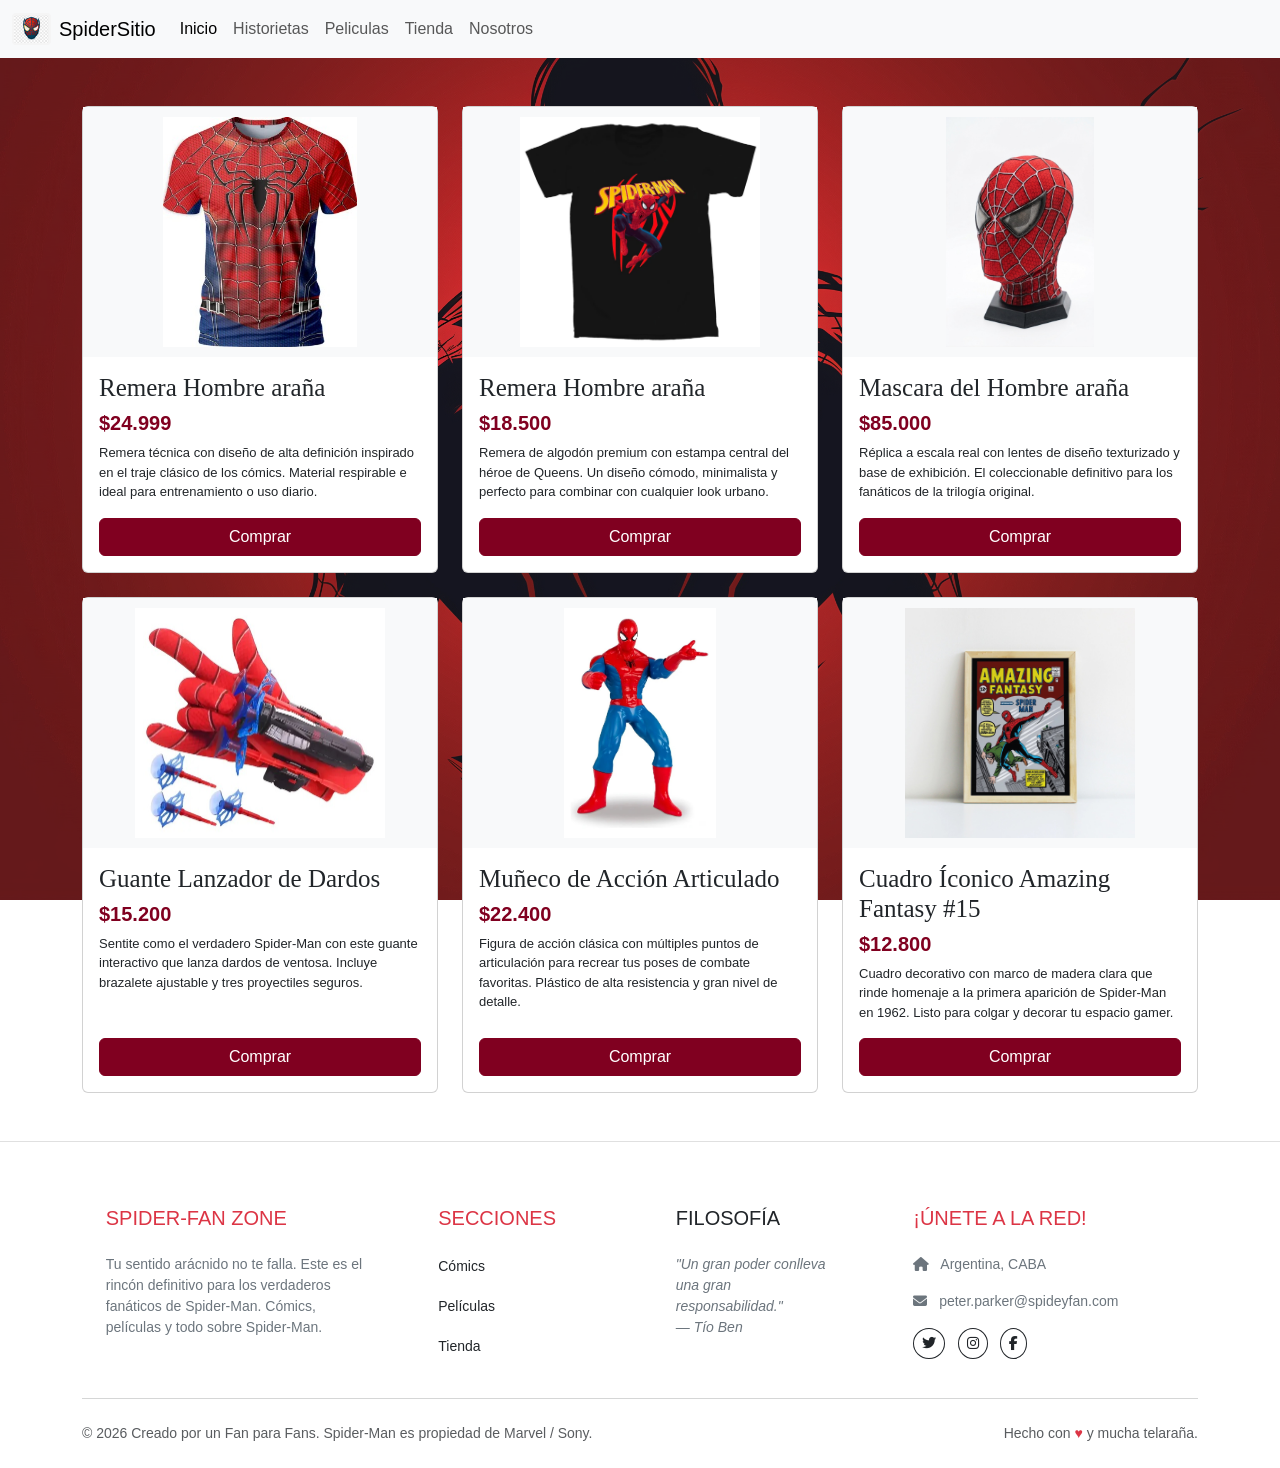
<file: pages/tienda.html>
<!DOCTYPE html>
<html lang="en">
<head>
    <meta charset="UTF-8">
    <meta name="viewport" content="width=device-width, initial-scale=1.0">
    <title>Tienda</title>
    <link href="https://cdn.jsdelivr.net/npm/bootstrap@5.3.8/dist/css/bootstrap.min.css" rel="stylesheet" integrity="sha384-sRIl4kxILFvY47J16cr9ZwB07vP4J8+LH7qKQnuqkuIAvNWLzeN8tE5YBujZqJLB" crossorigin="anonymous">
    <link rel="stylesheet" href="https://cdnjs.cloudflare.com/ajax/libs/font-awesome/6.4.0/css/all.min.css" integrity="sha512-iecdLmaskl7CVkqkXNQ/ZH/XLlvWZOJyj7Yy7tcenmpD1ypASozpmT/E0iPtmFIB46ZmdtAc9eNBvH0H/ZpiBw==" crossorigin="anonymous" referrerpolicy="no-referrer" />
    <link rel="stylesheet" href="../css/style.css">
</head>
<body>

<header>
  <nav class="navbar navbar-expand-lg bg-body-tertiary">
    <div class="container-fluid">
      
      <a class="navbar-brand d-flex align-items-center" href="../index.html">
        <img src="../img/spidey_icon.png" alt="Spider-Man Icon" class="spidey-logo">
        SpiderSitio
      </a>
      
      <button class="navbar-toggler spidey-menu-btn" type="button" data-bs-toggle="collapse" data-bs-target="#navbarNavAltMarkup" aria-controls="navbarNavAltMarkup" aria-expanded="false" aria-label="Toggle navigation">
          <span class="navbar-toggler-icon"></span>
      </button>
      
      <div class="collapse navbar-collapse" id="navbarNavAltMarkup">
        <div class="navbar-nav">
          <a class="nav-link active" aria-current="page" href="../index.html">Inicio</a>
          <a class="nav-link" href="./historietas.html">Historietas</a>
          <a class="nav-link" href="./peliculas.html">Peliculas</a>
          <a class="nav-link" href="#">Tienda</a>
          <a class="nav-link" href="./nosotros.html">Nosotros</a>
        </div>
      </div>

    </div>
  </nav>
</header>

<main>

        <div class="container my-5">
  <div class="row row-cols-1 row-cols-md-3 g-4">
    
    <div class="col">
      <div class="card h-100 d-flex flex-column">
        <img src="../img/merch1.jpeg" class="card-img-tops" alt="Producto 1">
        <div class="card-body d-flex flex-column">
          <h5 class="card-title">Remera Hombre araña</h5>
          <h6 class="text-danger fw-bold fs-5 mb-2">$24.999</h6>
          <p class="card-text">Remera técnica con diseño de alta definición inspirado en el traje clásico de los cómics. Material respirable e ideal para entrenamiento o uso diario.</p>
          <a href="https://www.mercadolibre.com.ar" class="btn btn-danger text-white w-100 mt-auto">Comprar</a>
        </div>
      </div>
    </div>

    <div class="col">
      <div class="card h-100 d-flex flex-column">
        <img src="../img/merch3.jpeg" class="card-img-tops" alt="Producto 2">
        <div class="card-body d-flex flex-column">
          <h5 class="card-title">Remera Hombre araña</h5>
          <h6 class="text-danger fw-bold fs-5 mb-2">$18.500</h6>
          <p class="card-text">Remera de algodón premium con estampa central del héroe de Queens. Un diseño cómodo, minimalista y perfecto para combinar con cualquier look urbano.</p>
          <a href="https://www.mercadolibre.com.ar" class="btn btn-danger text-white w-100 mt-auto">Comprar</a>
        </div>
      </div>
    </div>

    <div class="col">
      <div class="card h-100 d-flex flex-column">
        <img src="../img/merch2.jpeg" class="card-img-tops" alt="Producto 3">
        <div class="card-body d-flex flex-column">
          <h5 class="card-title">Mascara del Hombre araña</h5>
          <h6 class="text-danger fw-bold fs-5 mb-2">$85.000</h6>
          <p class="card-text">Réplica a escala real con lentes de diseño texturizado y base de exhibición. El coleccionable definitivo para los fanáticos de la trilogía original.</p>
          <a href="https://www.mercadolibre.com.ar" class="btn btn-danger text-white w-100 mt-auto">Comprar</a>
        </div>
      </div>
    </div>

    <div class="col">
      <div class="card h-100 d-flex flex-column">
        <img src="../img/merch4.jpeg" class="card-img-tops" alt="Producto 4">
        <div class="card-body d-flex flex-column">
          <h5 class="card-title">Guante Lanzador de Dardos</h5>
          <h6 class="text-danger fw-bold fs-5 mb-2">$15.200</h6>
          <p class="card-text">Sentite como el verdadero Spider-Man con este guante interactivo que lanza dardos de ventosa. Incluye brazalete ajustable y tres proyectiles seguros.</p>
          <a href="https://www.mercadolibre.com.ar" class="btn btn-danger text-white w-100 mt-auto">Comprar</a>
        </div>
      </div>
    </div>

    <div class="col">
      <div class="card h-100 d-flex flex-column">
        <img src="../img/merch5.jpeg" class="card-img-tops" alt="Producto 5">
        <div class="card-body d-flex flex-column">
          <h5 class="card-title">Muñeco de Acción Articulado</h5>
          <h6 class="text-danger fw-bold fs-5 mb-2">$22.400</h6>
          <p class="card-text">Figura de acción clásica con múltiples puntos de articulación para recrear tus poses de combate favoritas. Plástico de alta resistencia y gran nivel de detalle.</p>
          <a href="https://www.mercadolibre.com.ar" class="btn btn-danger text-white w-100 mt-auto">Comprar</a>
        </div>
      </div>
    </div>

    <div class="col">
      <div class="card h-100 d-flex flex-column">
        <img src="../img/merch6.jpeg" class="card-img-tops" alt="Producto 6">
        <div class="card-body d-flex flex-column">
          <h5 class="card-title">Cuadro Íconico Amazing Fantasy #15</h5>
          <h6 class="text-danger fw-bold fs-5 mb-2">$12.800</h6>
          <p class="card-text">Cuadro decorativo con marco de madera clara que rinde homenaje a la primera aparición de Spider-Man en 1962. Listo para colgar y decorar tu espacio gamer.</p>
          <a href="https://www.mercadolibre.com.ar" class="btn btn-danger text-white w-100 mt-auto">Comprar</a>
        </div>
      </div>
    </div>

    </div>
  </div>

</main>

<footer class="footer-blanco text-dark pt-5 pb-4">
    <div class="container text-center text-md-start">
        <div class="row text-center text-md-start">
            
            <div class="col-md-3 col-lg-3 col-xl-3 mx-auto mt-3">
                <h5 class="text-uppercase mb-4 font-weight-bold text-danger">Spider-Fan Zone</h5>
                <p class="text-secondary small">
                    Tu sentido arácnido no te falla. Este es el rincón definitivo para los verdaderos fanáticos de Spider-Man. Cómics, películas y todo sobre Spider-Man.
                </p>
            </div>

            <div class="col-md-2 col-lg-2 col-xl-2 mx-auto mt-3">
                <h5 class="text-uppercase mb-4 font-weight-bold text-danger">Secciones</h5>
                <p><a href="./historietas.html" class="text-dark text-decoration-none hover-red small">Cómics</a></p>
                <p><a href="./peliculas.html" class="text-dark text-decoration-none hover-red small">Películas</a></p>
                <p><a href="#" class="text-dark text-decoration-none hover-red small">Tienda</a></p>
            </div>

            <div class="col-md-3 col-lg-2 col-xl-2 mx-auto mt-3">
                <h5 class="text-uppercase mb-4 font-weight-bold text-dark">Filosofía</h5>
                <p class="fst-italic text-secondary small">
                    "Un gran poder conlleva una gran responsabilidad." <br>— Tío Ben
                </p>
            </div>

            <div class="col-md-4 col-lg-3 col-xl-3 mx-auto mt-3">
                <h5 class="text-uppercase mb-4 font-weight-bold text-danger">¡Únete a la Red!</h5>
                <p class="small text-secondary"><i class="fas fa-home me-2"></i> Argentina, CABA</p>
                <p class="small text-secondary"><i class="fas fa-envelope me-2"></i> peter.parker@spideyfan.com</p>
                
                <div class="mt-3">
                    <a href="https://x.com" class="btn btn-outline-dark btn-sm rounded-circle me-2"><i class="fab fa-twitter"></i></a>
                    <a href="https://www.instagram.com" class="btn btn-outline-dark btn-sm rounded-circle me-2"><i class="fab fa-instagram"></i></a>
                    <a href="https://www.facebook.com" class="btn btn-outline-dark btn-sm rounded-circle"><i class="fab fa-facebook-f"></i></a>
                </div>
            </div>
            
        </div>

        <hr class="mb-4 mt-4 text-muted">

        <div class="row align-items-center">
            <div class="col-md-7 col-lg-8 text-center text-md-start">
                <p class="small text-muted mb-0">
                    © 2026 Creado por un Fan para Fans. Spider-Man es propiedad de Marvel / Sony.
                </p>
            </div>
            <div class="col-md-5 col-lg-4 text-center text-md-end">
                <p class="small text-muted mb-0">Hecho con <span class="text-danger">♥</span> y mucha telaraña.</p>
            </div>
        </div>
    </div>
</footer>

    <script src="https://cdn.jsdelivr.net/npm/bootstrap@5.3.8/dist/js/bootstrap.bundle.min.js" integrity="sha384-FKyoEForCGlyvwx9Hj09JcYn3nv7wiPVlz7YYwJrWVcXK/BmnVDxM+D2scQbITxI" crossorigin="anonymous"></script>
</body>
</html>
</file>
<file: css/style.css>
* {
  margin: 0;
  padding: 0;
  box-sizing: border-box;
}

body {
  font-family: "Lucida Sans", "Lucida Grande", Geneva, Verdana, sans-serif;
  background-image: url("../fondo4.jpg");
  background-repeat: no-repeat;
  background-attachment: fixed;
  background-size: cover;
  background-position: center center;
  min-height: 100vh;
}

.container-fluid {
  font-family: Verdana, Geneva, Tahoma, sans-serif;
}

.contenedor, .contenedor-inicio {
  width: 85%;
  max-width: 20px auto;
  margin: 0 auto;
}

.text-center.border-bottom.border-dark {
  border-color: rgba(255, 255, 255, 0.3) !important;
}
.text-center.border-bottom.border-dark h1.display-4 {
  color: #ffffff !important;
  text-shadow: 2px 2px 5px rgba(0, 0, 0, 0.9) !important;
}
.text-center.border-bottom.border-dark p.fst-italic {
  color: #e0e0e0 !important;
  text-shadow: 1px 1px 3px rgba(0, 0, 0, 0.9) !important;
}

.spidey-logo {
  height: 32px;
  width: auto;
  background-color: whitesmoke;
  border-radius: 4px;
  padding: 2px;
  margin-right: 8px;
}

.spidey-menu-btn {
  border: none !important;
  background: transparent !important;
  padding: 0;
}

.spidey-btn-img {
  height: 32px;
  width: auto;
  background-color: whitesmoke;
  border-radius: 4px;
  padding: 2px;
}

.titulo-secundario {
  font-family: "Bangers", "Impact", sans-serif;
  font-size: 3rem;
  color: #ad3030;
  text-transform: uppercase;
  letter-spacing: 2px;
  text-align: center;
  margin-top: 2rem;
  margin-bottom: 1.5rem;
  text-shadow: 3px 3px 0px #000, -1px -1px 0px #000, 1px -1px 0px #000, -1px 1px 0px #000, 1px 1px 0px #000;
  transition: transform 0.3s ease-in-out;
}
.titulo-secundario:hover {
  transform: scale(1.05) rotate(-1deg);
  color: #005a9c;
}

.bloque-introduccion {
  background-color: #fffbdf;
  border: 3px solid #000000;
  padding: 1.5rem;
  border-radius: 4px;
  box-shadow: 6px 6px 0px #000000;
  margin-bottom: 2.5rem;
}

.subtitulo-comic {
  font-family: "Bangers", "Impact", sans-serif;
  color: #b42525;
  font-size: 1.8rem;
  letter-spacing: 1px;
  margin-bottom: 0.8rem;
  text-transform: uppercase;
}

.descripcion-comic {
  font-size: 1.1rem;
  color: #222222;
  line-height: 1.6;
  margin-bottom: 0;
}

.texto-pregunta {
  color: #ffffff;
  font-family: "Courier New", Courier, monospace;
  text-align: center;
}

.texto-respuesta {
  color: #f0f8ff;
  border: solid 2px #000000;
}

.tops {
  font-family: "Poppins", sans-serif;
  font-size: 1.4rem;
  font-weight: 800;
  text-transform: uppercase;
  color: #ffffff;
  background-color: #e50914;
  padding: 6px 16px;
  border-radius: 4px;
  display: inline-block;
  margin-left: 1.5rem;
  margin-top: 2.5rem;
  margin-bottom: 1.2rem;
  box-shadow: 0px 4px 0px rgba(0, 0, 0, 0.1);
}

.ajuste-card {
  display: flex;
  flex-direction: column;
  gap: 20px;
  max-width: 1000px;
  margin: auto;
  width: 100%;
  border: solid 3px #000000;
}
.ajuste-card .card-body {
  flex-grow: 1;
}
.ajuste-card .card-footer .text-body-secondary {
  font-size: 0.85rem !important;
  font-weight: normal;
  display: block;
}

.card .row {
  height: 100%;
}
.card .row > div:first-child {
  display: flex;
}
.card .img-fluid {
  height: 100%;
  width: 100%;
  object-fit: cover;
  object-position: center top;
}
.card.border-danger, .card.border-primary, .card.border-dark {
  border-color: #800020 !important;
}

.ajustar-imagen {
  border: solid 2px #000000;
}

.card-title {
  font-family: Georgia, "Times New Roman", Times, serif;
  font-size: 25px;
}

.card-text {
  font-size: 13px;
}

.card-text1 {
  font-size: 15px;
}

.card-img-tops {
  height: 250px;
  object-fit: contain;
  background-color: #f8f9fa;
  padding: 10px;
}

.card-body .text-danger {
  color: #800020 !important;
}
.card-body .btn-danger {
  background-color: #800020 !important;
  border-color: #800020 !important;
  transition: background-color 0.2s ease-in-out;
}
.card-body .btn-danger:hover {
  background-color: #5c0017 !important;
  border-color: #5c0017 !important;
}

.badge.bg-danger, .badge.bg-primary, .badge.bg-dark {
  background-color: #800020 !important;
  color: #ffffff !important;
}

.ajuste-carrusel {
  border: 3px solid #000000;
  border-radius: 12px;
  overflow: hidden;
  box-shadow: 0 10px 30px rgba(0, 0, 0, 0.5), 0 0 15px rgba(226, 54, 54, 0.4);
  margin: 2rem auto;
}

.peli-imagenes {
  height: 450px;
  object-fit: cover;
  filter: brightness(0.9) contrast(1.1);
}

.carousel-control-prev, .carousel-control-next {
  width: 50px;
  height: 50px;
  border-radius: 50%;
  top: 50%;
  transform: translateY(-50%);
  opacity: 0.8;
  transition: all 0.2s ease-in-out;
}

.carousel-control-prev {
  left: 20px;
}

.carousel-control-next {
  right: 20px;
}

@media (max-width: 767.98px) {
  .peli-imagenes {
    height: 220px;
    object-fit: fill;
  }
  .carousel-control-prev, .carousel-control-next {
    width: 35px;
    height: 35px;
  }
  .carousel-control-prev {
    left: 8px;
  }
  .carousel-control-next {
    right: 8px;
  }
  .carousel-indicators {
    display: none;
  }
}
.footer-blanco {
  background-color: #ffffff;
  border-top: 1px solid #e0e0e0;
}
.footer-blanco .btn-outline-dark:hover {
  background-color: #dc3545;
  border-color: #dc3545;
  color: #ffffff;
}

.hover-red:hover {
  color: #dc3545 !important;
  transition: color 0.2s ease-in-out;
}
</file>
